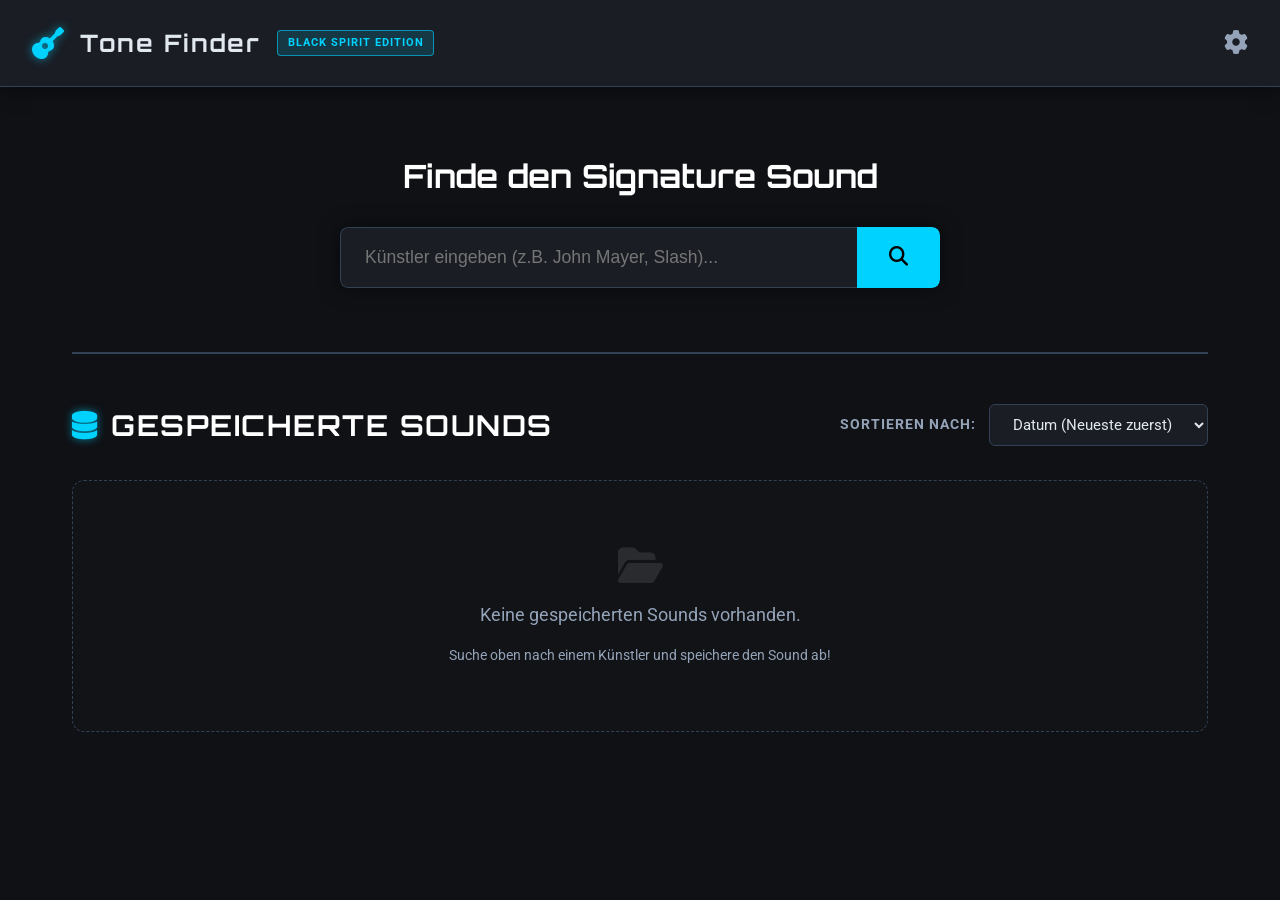
<file: tone-finder/index.html>
<!DOCTYPE html>
<html lang="de">
<head>
    <meta charset="UTF-8">
    <meta name="viewport" content="width=device-width, initial-scale=1.0">
    <title>Artist Tone Finder - H&K Black Spirit Edition</title>
    
    <!-- iOS PWA Meta Tags -->
    <meta name="apple-mobile-web-app-capable" content="yes">
    <meta name="apple-mobile-web-app-status-bar-style" content="black-translucent">
    <meta name="apple-mobile-web-app-title" content="Tone Finder">
    <meta name="theme-color" content="#0f1115">
    
    <style>
:root {
    --bg-dark: #0f1115;
    --bg-panel: #1a1d24;
    --bg-card: #232730;
    --text-main: #e2e8f0;
    --text-muted: #94a3b8;
    --hk-blue: #00d2ff;
    --hk-blue-glow: rgba(0, 210, 255, 0.6);
    --hk-blue-dim: rgba(0, 210, 255, 0.15);
    --error: #ef4444;
    --success: #10b981;
    --border-color: #334155;
}

* {
    margin: 0;
    padding: 0;
    box-sizing: border-box;
}

body {
    font-family: 'Roboto', sans-serif;
    background-color: var(--bg-dark);
    color: var(--text-main);
    line-height: 1.6;
    min-height: 100vh;
    display: flex;
    flex-direction: column;
}

h1, h2, h3, .knob-val, .channel-display {
    font-family: 'Orbitron', sans-serif;
}

header {
    display: flex;
    justify-content: space-between;
    align-items: center;
    padding: 1.5rem 2rem;
    background-color: var(--bg-panel);
    border-bottom: 1px solid var(--border-color);
    box-shadow: 0 4px 20px rgba(0, 0, 0, 0.4);
}

.logo {
    display: flex;
    align-items: center;
    gap: 1rem;
}

.logo i {
    font-size: 2rem;
    color: var(--hk-blue);
    text-shadow: 0 0 10px var(--hk-blue-glow);
}

.logo h1 {
    font-size: 1.5rem;
    font-weight: 700;
    letter-spacing: 2px;
}

.badge {
    background-color: var(--hk-blue-dim);
    color: var(--hk-blue);
    padding: 0.2rem 0.6rem;
    border-radius: 4px;
    font-size: 0.7rem;
    font-weight: bold;
    border: 1px solid var(--hk-blue-glow);
    text-transform: uppercase;
    letter-spacing: 1px;
}

.icon-btn {
    background: none;
    border: none;
    color: var(--text-muted);
    font-size: 1.5rem;
    cursor: pointer;
    transition: all 0.3s ease;
}

.icon-btn:hover {
    color: var(--hk-blue);
    transform: rotate(90deg);
}

main {
    flex: 1;
    padding: 2rem;
    max-width: 1200px;
    margin: 0 auto;
    width: 100%;
}

.search-section {
    text-align: center;
    margin-bottom: 3rem;
    margin-top: 2rem;
}

.search-section h2 {
    font-size: 2rem;
    margin-bottom: 1.5rem;
    color: #fff;
}

.search-box {
    display: flex;
    max-width: 600px;
    margin: 0 auto;
    position: relative;
    box-shadow: 0 0 20px rgba(0, 0, 0, 0.5);
    border-radius: 8px;
    overflow: hidden;
}

.search-box input {
    flex: 1;
    padding: 1.2rem 1.5rem;
    font-size: 1.1rem;
    border: none;
    background-color: var(--bg-panel);
    color: white;
    outline: none;
    border: 1px solid var(--border-color);
    border-right: none;
    border-top-left-radius: 8px;
    border-bottom-left-radius: 8px;
}

.search-box input:focus {
    border-color: var(--hk-blue);
    box-shadow: inset 0 0 10px var(--hk-blue-dim);
}

.search-box button {
    padding: 0 2rem;
    background-color: var(--hk-blue);
    color: #000;
    border: none;
    font-size: 1.2rem;
    cursor: pointer;
    transition: all 0.3s;
    border-top-right-radius: 8px;
    border-bottom-right-radius: 8px;
}

.search-box button:hover {
    background-color: #fff;
    box-shadow: 0 0 15px var(--hk-blue-glow);
}

#loading-msg {
    margin-top: 1.5rem;
    color: var(--hk-blue);
    font-size: 1.1rem;
    font-weight: 500;
}

.error-msg {
    margin-top: 1.5rem;
    color: var(--error);
}

/* Results Section */
#results-section {
    animation: fadeIn 0.5s ease-out;
}

.cards-container {
    display: grid;
    grid-template-columns: repeat(auto-fit, minmax(300px, 1fr));
    gap: 2rem;
    margin-bottom: 2rem;
}

.card {
    background-color: var(--bg-panel);
    border-radius: 12px;
    padding: 1.5rem;
    border: 1px solid var(--border-color);
    box-shadow: 0 10px 30px rgba(0,0,0,0.5);
}

.card h3 {
    display: flex;
    align-items: center;
    gap: 0.8rem;
    font-size: 1.2rem;
    margin-bottom: 1.5rem;
    color: var(--hk-blue);
    border-bottom: 1px solid var(--border-color);
    padding-bottom: 0.8rem;
}

.info-row {
    margin-bottom: 1rem;
    display: flex;
    flex-direction: column;
    gap: 0.3rem;
}

.info-row.tips-row {
    margin-top: 1.5rem;
}

.label {
    font-size: 0.85rem;
    color: var(--text-muted);
    text-transform: uppercase;
    letter-spacing: 1px;
}

.value {
    font-size: 1.1rem;
    font-weight: 500;
}

.text-block {
    background-color: var(--bg-card);
    padding: 1rem;
    border-radius: 8px;
    font-size: 0.95rem;
    line-height: 1.5;
    border-left: 3px solid var(--hk-blue);
}

/* Amp Dashboard */
.amp-dashboard {
    background-color: #111;
    border-radius: 12px;
    padding: 2rem;
    border: 2px solid #333;
    box-shadow: 0 20px 50px rgba(0,0,0,0.8), inset 0 0 60px rgba(0, 0, 0, 0.9);
    position: relative;
    overflow: hidden;
}

.amp-dashboard::before {
    content: '';
    position: absolute;
    top: 0; left: 0; right: 0; height: 100%;
    background: linear-gradient(180deg, rgba(255,255,255,0.05) 0%, rgba(0,0,0,0) 20%);
    pointer-events: none;
}

.amp-header {
    display: flex;
    justify-content: space-between;
    align-items: center;
    margin-bottom: 2rem;
    border-bottom: 2px solid #222;
    padding-bottom: 1rem;
}

.amp-header h2 {
    color: #555;
    font-size: 1.5rem;
    letter-spacing: 4px;
    text-shadow: 1px 1px 0 #000;
}

.channel-display {
    background-color: #000;
    padding: 0.5rem 1rem;
    border-radius: 4px;
    color: var(--hk-blue);
    font-size: 1.2rem;
    border: 1px solid var(--hk-blue-dim);
    box-shadow: inset 0 0 10px var(--hk-blue-dim), 0 0 15px var(--hk-blue-glow);
    text-shadow: 0 0 5px var(--hk-blue);
}

.channel-display span {
    font-weight: bold;
}

.knobs-container {
    display: flex;
    justify-content: space-between;
    flex-wrap: wrap;
    gap: 1.5rem;
    margin-bottom: 2rem;
}

.divider {
    width: 2px;
    background-color: #333;
    border-radius: 2px;
    margin: 0 1rem;
}

.knob-group {
    display: flex;
    flex-direction: column;
    align-items: center;
    gap: 0.8rem;
    width: 80px;
}

.knob {
    width: 60px;
    height: 60px;
    border-radius: 50%;
    background: radial-gradient(circle at 30% 30%, #444, #1a1a1a);
    box-shadow: 
        inset 0 0 5px rgba(0,0,0,1),
        0 5px 10px rgba(0,0,0,0.8),
        0 0 0 2px #0a0a0a;
    position: relative;
    transition: transform 0.8s cubic-bezier(0.2, 0.8, 0.2, 1);
}

.knob .pointer {
    position: absolute;
    top: 5px;
    left: 50%;
    transform: translateX(-50%);
    width: 4px;
    height: 15px;
    background-color: #fff;
    border-radius: 2px;
    box-shadow: 0 0 5px rgba(255,255,255,0.5);
}

.knob .glow {
    position: absolute;
    top: -5px; left: -5px; right: -5px; bottom: -5px;
    border-radius: 50%;
    box-shadow: 0 0 15px var(--hk-blue-glow);
    opacity: 0.3;
    pointer-events: none;
}

.master-knob .knob .pointer {
    background-color: var(--hk-blue);
    box-shadow: 0 0 8px var(--hk-blue);
}

.knob-label {
    font-size: 0.75rem;
    text-transform: uppercase;
    letter-spacing: 1px;
    color: #888;
    font-weight: bold;
}

.knob-val {
    background: #000;
    color: var(--hk-blue);
    padding: 0.2rem 0.5rem;
    border-radius: 4px;
    font-size: 0.8rem;
    border: 1px solid #333;
}

.fx-section {
    background-color: rgba(0,0,0,0.5);
    padding: 1rem;
    border-radius: 8px;
    border: 1px solid #333;
    display: flex;
    align-items: center;
    gap: 1rem;
}

/* Modal */
.modal {
    position: fixed;
    top: 0; left: 0; width: 100%; height: 100%;
    background-color: rgba(0, 0, 0, 0.8);
    display: flex;
    justify-content: center;
    align-items: center;
    z-index: 1000;
    backdrop-filter: blur(5px);
}

.modal.hidden {
    display: none;
}

.modal-content {
    background-color: var(--bg-panel);
    padding: 2.5rem;
    border-radius: 12px;
    max-width: 500px;
    width: 90%;
    position: relative;
    border: 1px solid var(--border-color);
    box-shadow: 0 20px 50px rgba(0,0,0,0.5);
}

.close-btn {
    position: absolute;
    top: 1rem; right: 1.5rem;
    font-size: 2rem;
    color: var(--text-muted);
    cursor: pointer;
    transition: color 0.2s;
}

.close-btn:hover {
    color: #fff;
}

.modal-content h2 {
    margin-bottom: 1rem;
    display: flex;
    align-items: center;
    gap: 0.8rem;
}

.modal-content p {
    margin-bottom: 1.5rem;
    color: var(--text-muted);
}

.input-group {
    display: flex;
    flex-direction: column;
    gap: 0.5rem;
    margin-bottom: 1.5rem;
}

.input-group input {
    padding: 0.8rem;
    border-radius: 6px;
    border: 1px solid var(--border-color);
    background-color: var(--bg-dark);
    color: white;
    font-size: 1rem;
}

.input-group input:focus {
    border-color: var(--hk-blue);
    outline: none;
}

.help-text {
    font-size: 0.85rem;
    color: var(--text-muted);
    margin-bottom: 1.5rem;
}

.help-text a {
    color: var(--hk-blue);
    text-decoration: none;
}

.help-text a:hover {
    text-decoration: underline;
}

.primary-btn {
    width: 100%;
    padding: 1rem;
    background-color: var(--hk-blue);
    color: #000;
    border: none;
    border-radius: 6px;
    font-size: 1.1rem;
    font-weight: bold;
    cursor: pointer;
    transition: all 0.3s;
}

.primary-btn:hover {
    background-color: #fff;
    box-shadow: 0 0 15px var(--hk-blue-glow);
}

.success-msg {
    color: var(--success);
    margin-top: 1rem;
    text-align: center;
    font-weight: bold;
}

.hidden {
    display: none !important;
}

@keyframes fadeIn {
    from { opacity: 0; transform: translateY(20px); }
    to { opacity: 1; transform: translateY(0); }
}

@media (max-width: 768px) {
    .knobs-container {
        justify-content: center;
    }
    .divider {
        display: none;
    }
}

/* --- Mediathek & Speichern Styling --- */
.action-bar {
    display: flex;
    justify-content: center;
    margin-top: 2rem;
    margin-bottom: 1rem;
}

.save-btn {
    background-color: var(--hk-blue-dim);
    color: var(--hk-blue);
    border: 1px solid var(--hk-blue);
    padding: 0.8rem 2rem;
    border-radius: 8px;
    font-size: 1.1rem;
    font-weight: bold;
    cursor: pointer;
    transition: all 0.3s ease;
    display: flex;
    align-items: center;
    gap: 0.8rem;
    box-shadow: 0 0 10px var(--hk-blue-dim);
    font-family: 'Orbitron', sans-serif;
    letter-spacing: 1px;
}

.save-btn:hover:not(:disabled) {
    background-color: var(--hk-blue);
    color: #000;
    box-shadow: 0 0 15px var(--hk-blue-glow);
}

.save-btn:disabled {
    opacity: 0.6;
    cursor: not-allowed;
}

.save-btn.saved {
    background-color: var(--success);
    color: #000;
    border-color: var(--success);
    box-shadow: 0 0 15px rgba(16, 185, 129, 0.4);
}

/* Library Section */
.library-section {
    margin-top: 4rem;
    border-top: 2px solid var(--border-color);
    padding-top: 3rem;
    animation: fadeIn 0.5s ease-out;
}

.library-header {
    display: flex;
    justify-content: space-between;
    align-items: center;
    margin-bottom: 2rem;
    flex-wrap: wrap;
    gap: 1.2rem;
}

.library-header h2 {
    font-family: 'Orbitron', sans-serif;
    color: #fff;
    display: flex;
    align-items: center;
    gap: 0.8rem;
    font-size: 1.8rem;
    text-transform: uppercase;
    letter-spacing: 1.5px;
}

.library-header h2 i {
    color: var(--hk-blue);
    text-shadow: 0 0 8px var(--hk-blue-glow);
}

.library-controls {
    display: flex;
    align-items: center;
    gap: 0.8rem;
}

.library-controls label {
    font-size: 0.85rem;
    color: var(--text-muted);
    text-transform: uppercase;
    letter-spacing: 1px;
    font-weight: bold;
}

.sort-select {
    background-color: var(--bg-panel);
    color: var(--text-main);
    border: 1px solid var(--border-color);
    padding: 0.6rem 1.2rem;
    border-radius: 6px;
    font-size: 0.95rem;
    outline: none;
    cursor: pointer;
    transition: all 0.3s;
    font-family: 'Roboto', sans-serif;
}

.sort-select:focus {
    border-color: var(--hk-blue);
    box-shadow: 0 0 8px var(--hk-blue-dim);
}

/* Preset Cards Grid */
.presets-grid {
    display: grid;
    grid-template-columns: repeat(auto-fill, minmax(290px, 1fr));
    gap: 1.5rem;
}

.preset-card {
    background-color: var(--bg-panel);
    border-radius: 12px;
    border: 1px solid var(--border-color);
    padding: 1.5rem;
    display: flex;
    flex-direction: column;
    justify-content: space-between;
    transition: all 0.3s cubic-bezier(0.25, 0.8, 0.25, 1);
    position: relative;
    box-shadow: 0 4px 10px rgba(0, 0, 0, 0.3);
}

.preset-card:hover {
    transform: translateY(-5px);
    border-color: var(--hk-blue);
    box-shadow: 0 10px 20px rgba(0, 210, 255, 0.15);
}

.preset-card-header {
    display: flex;
    justify-content: space-between;
    align-items: flex-start;
    margin-bottom: 1rem;
    gap: 0.5rem;
}

.preset-title {
    font-family: 'Orbitron', sans-serif;
    font-size: 1.25rem;
    color: #fff;
    font-weight: bold;
    word-break: break-word;
}

.preset-genre {
    background-color: var(--hk-blue-dim);
    color: var(--hk-blue);
    font-size: 0.75rem;
    font-weight: bold;
    padding: 0.2rem 0.5rem;
    border-radius: 4px;
    border: 1px solid rgba(0, 210, 255, 0.3);
    text-transform: uppercase;
    letter-spacing: 0.5px;
}

.preset-details {
    display: flex;
    flex-direction: column;
    gap: 0.5rem;
    margin-bottom: 1.5rem;
    font-size: 0.95rem;
}

.preset-detail-row {
    display: flex;
    justify-content: space-between;
    align-items: center;
    border-bottom: 1px solid rgba(255,255,255,0.03);
    padding-bottom: 0.3rem;
}

.preset-detail-row .lbl {
    color: var(--text-muted);
    font-size: 0.85rem;
    text-transform: uppercase;
    letter-spacing: 0.5px;
}

.preset-detail-row .val {
    font-weight: 500;
    color: var(--text-main);
}

.preset-channel-tag {
    font-size: 0.75rem;
    font-weight: bold;
    padding: 0.1rem 0.4rem;
    border-radius: 4px;
    border: 1px solid currentColor;
    letter-spacing: 0.5px;
    font-family: 'Orbitron', sans-serif;
}

.preset-channel-tag.clean { color: #00d2ff; }
.preset-channel-tag.crunch { color: #ff9f00; }
.preset-channel-tag.lead { color: #ff3b30; }
.preset-channel-tag.ultra { color: #af52de; }

.preset-actions {
    display: flex;
    gap: 0.8rem;
    margin-top: auto;
}

.preset-btn {
    flex: 1;
    padding: 0.7rem;
    border-radius: 6px;
    font-size: 0.9rem;
    font-weight: bold;
    cursor: pointer;
    transition: all 0.2s;
    text-align: center;
    border: none;
    display: flex;
    align-items: center;
    justify-content: center;
    gap: 0.5rem;
}

.btn-load {
    background-color: var(--hk-blue);
    color: #000;
}

.btn-load:hover {
    background-color: #fff;
    box-shadow: 0 0 12px var(--hk-blue-glow);
}

.btn-delete {
    background-color: transparent;
    color: var(--error);
    border: 1px solid rgba(239, 68, 68, 0.3);
}

.btn-delete:hover {
    background-color: var(--error);
    color: #fff;
    border-color: var(--error);
}

.empty-library {
    grid-column: 1 / -1;
    text-align: center;
    padding: 4rem 2rem;
    color: var(--text-muted);
    background-color: rgba(255,255,255,0.01);
    border-radius: 12px;
    border: 1px dashed var(--border-color);
    display: flex;
    flex-direction: column;
    align-items: center;
    gap: 1rem;
}

.empty-library i {
    font-size: 2.5rem;
    color: rgba(255,255,255,0.1);
}

.empty-library p {
    font-size: 1.1rem;
}
</style>
    <link rel="preconnect" href="https://fonts.googleapis.com">
    <link rel="preconnect" href="https://fonts.gstatic.com" crossorigin>
    <link href="https://fonts.googleapis.com/css2?family=Orbitron:wght@400;700&family=Roboto:wght@300;400;700&display=swap" rel="stylesheet">
    <link rel="stylesheet" href="https://cdnjs.cloudflare.com/ajax/libs/font-awesome/6.4.0/css/all.min.css">
</head>
<body>
    <header>
        <div class="logo">
            <i class="fa-solid fa-guitar"></i>
            <h1>Tone Finder</h1>
            <span class="badge">Black Spirit Edition</span>
        </div>
        <button id="settings-btn" class="icon-btn" title="API Einstellungen"><i class="fa-solid fa-gear"></i></button>
    </header>

    <main>
        <section class="search-section">
            <h2>Finde den Signature Sound</h2>
            <div class="search-box">
                <input type="text" id="artist-input" placeholder="Künstler eingeben (z.B. John Mayer, Slash)..." autocomplete="off">
                <button id="search-btn"><i class="fa-solid fa-magnifying-glass"></i></button>
            </div>
            <p id="loading-msg" class="hidden"><i class="fa-solid fa-circle-notch fa-spin"></i> KI analysiert den Sound...</p>
            <p id="error-msg" class="hidden error-msg"></p>
        </section>

        <section id="results-section" class="hidden">
            <div class="cards-container">
                
                <!-- Guitar Info Card -->
                <div class="card guitar-card">
                    <h3><i class="fa-solid fa-music"></i> Instrument & Pickups</h3>
                    <div class="info-row">
                        <span class="label">Gitarrentyp:</span>
                        <span id="res-guitar" class="value">-</span>
                    </div>
                    <div class="info-row">
                        <span class="label">Pickup Position:</span>
                        <span id="res-pickup" class="value">-</span>
                    </div>
                </div>

                <!-- Playstyle Card -->
                <div class="card playstyle-card">
                    <h3><i class="fa-solid fa-bolt"></i> Spielstil & Skalen</h3>
                    <div class="info-row">
                        <span class="label">Solo Skalen:</span>
                        <span id="res-scales" class="value">-</span>
                    </div>
                    <div class="info-row tips-row">
                        <span class="label">Tipps:</span>
                        <p id="res-tips" class="value text-block">-</p>
                    </div>
                </div>
            </div>

            <!-- Amp Dashboard Card -->
            <div class="amp-dashboard">
                <div class="amp-header">
                    <h2>Black Spirit 200 Settings</h2>
                    <div class="channel-display">
                        CH: <span id="res-channel">CLEAN</span>
                    </div>
                </div>
                
                <div class="knobs-container">
                    <div class="knob-group">
                        <div class="knob" id="knob-gain">
                            <div class="pointer"></div>
                            <div class="glow"></div>
                        </div>
                        <span class="knob-label">Gain</span>
                        <span class="knob-val" id="val-gain">0</span>
                    </div>
                    <div class="knob-group">
                        <div class="knob" id="knob-bass">
                            <div class="pointer"></div>
                            <div class="glow"></div>
                        </div>
                        <span class="knob-label">Bass</span>
                        <span class="knob-val" id="val-bass">0</span>
                    </div>
                    <div class="knob-group">
                        <div class="knob" id="knob-mid">
                            <div class="pointer"></div>
                            <div class="glow"></div>
                        </div>
                        <span class="knob-label">Mid</span>
                        <span class="knob-val" id="val-mid">0</span>
                    </div>
                    <div class="knob-group">
                        <div class="knob" id="knob-treble">
                            <div class="pointer"></div>
                            <div class="glow"></div>
                        </div>
                        <span class="knob-label">Treble</span>
                        <span class="knob-val" id="val-treble">0</span>
                    </div>
                    <div class="divider"></div>
                    <div class="knob-group master-knob">
                        <div class="knob" id="knob-resonance">
                            <div class="pointer"></div>
                            <div class="glow"></div>
                        </div>
                        <span class="knob-label">Resonance</span>
                        <span class="knob-val" id="val-resonance">0</span>
                    </div>
                    <div class="knob-group master-knob">
                        <div class="knob" id="knob-presence">
                            <div class="pointer"></div>
                            <div class="glow"></div>
                        </div>
                        <span class="knob-label">Presence</span>
                        <span class="knob-val" id="val-presence">0</span>
                    </div>
                    <div class="knob-group master-knob">
                        <div class="knob" id="knob-sagging">
                            <div class="pointer"></div>
                            <div class="glow"></div>
                        </div>
                        <span class="knob-label">Sagging</span>
                        <span class="knob-val" id="val-sagging">0</span>
                    </div>
                </div>

                <div class="fx-section">
                    <span class="label">Effekte:</span>
                    <span id="res-fx" class="value">-</span>
                </div>
            </div>

            <!-- Action Bar zum Speichern -->
            <div class="action-bar">
                <button id="save-tone-btn" class="save-btn"><i class="fa-solid fa-bookmark"></i> Sound speichern</button>
            </div>
        </section>

        <!-- Mediathek / Offline-Datenbank -->
        <section class="library-section" id="library-section">
            <div class="library-header">
                <h2><i class="fa-solid fa-database"></i> Gespeicherte Sounds</h2>
                <div class="library-controls">
                    <label for="sort-select">Sortieren nach:</label>
                    <select id="sort-select" class="sort-select">
                        <option value="date">Datum (Neueste zuerst)</option>
                        <option value="name">Künstler</option>
                        <option value="genre">Musikrichtung</option>
                        <option value="guitar">Gitarrentyp</option>
                    </select>
                </div>
            </div>
            <div class="presets-grid" id="presets-grid">
                <!-- Wird dynamisch durch JS befüllt -->
            </div>
        </section>
    </main>

    <!-- Settings Modal -->
    <div id="settings-modal" class="modal hidden">
        <div class="modal-content">
            <span class="close-btn" id="close-settings">&times;</span>
            <h2><i class="fa-solid fa-key"></i> API Einstellungen</h2>
            <p>Um die KI für die Soundsuche zu nutzen, benötigst du einen kostenlosen Google Gemini API Key.</p>
            <div class="input-group">
                <label for="api-key">Gemini API Key</label>
                <input type="password" id="api-key" placeholder="AIzaSy...">
            </div>
            <p class="help-text">Den Key erhältst du kostenlos im <a href="https://aistudio.google.com/app/apikey" target="_blank">Google AI Studio</a>. Der Key wird nur lokal in deinem Browser gespeichert.</p>
            <button id="save-key-btn" class="primary-btn">Speichern</button>
            <p id="save-msg" class="success-msg hidden">Gespeichert!</p>
        </div>
    </div>

    <script>
const DOM = {
    settingsBtn: document.getElementById('settings-btn'),
    settingsModal: document.getElementById('settings-modal'),
    closeSettings: document.getElementById('close-settings'),
    apiKeyInput: document.getElementById('api-key'),
    saveKeyBtn: document.getElementById('save-key-btn'),
    saveMsg: document.getElementById('save-msg'),
    
    artistInput: document.getElementById('artist-input'),
    searchBtn: document.getElementById('search-btn'),
    loadingMsg: document.getElementById('loading-msg'),
    errorMsg: document.getElementById('error-msg'),
    resultsSection: document.getElementById('results-section'),
    
    resGuitar: document.getElementById('res-guitar'),
    resPickup: document.getElementById('res-pickup'),
    resScales: document.getElementById('res-scales'),
    resTips: document.getElementById('res-tips'),
    resChannel: document.getElementById('res-channel'),
    resFx: document.getElementById('res-fx'),
    
    saveToneBtn: document.getElementById('save-tone-btn'),
    presetsGrid: document.getElementById('presets-grid'),
    sortSelect: document.getElementById('sort-select'),
    
    knobs: {
        gain: document.getElementById('knob-gain'),
        bass: document.getElementById('knob-bass'),
        mid: document.getElementById('knob-mid'),
        treble: document.getElementById('knob-treble'),
        resonance: document.getElementById('knob-resonance'),
        presence: document.getElementById('knob-presence'),
        sagging: document.getElementById('knob-sagging')
    },
    vals: {
        gain: document.getElementById('val-gain'),
        bass: document.getElementById('val-bass'),
        mid: document.getElementById('val-mid'),
        treble: document.getElementById('val-treble'),
        resonance: document.getElementById('val-resonance'),
        presence: document.getElementById('val-presence'),
        sagging: document.getElementById('val-sagging')
    }
};

// State
let currentToneData = null;
let currentArtistName = '';
let presets = [];

// Initialize
let apiKey = localStorage.getItem('gemini_api_key') || '';
DOM.apiKeyInput.value = apiKey;
loadPresets();
renderPresets();

// Event Listeners
DOM.settingsBtn.addEventListener('click', () => DOM.settingsModal.classList.remove('hidden'));
DOM.closeSettings.addEventListener('click', () => DOM.settingsModal.classList.add('hidden'));
DOM.saveKeyBtn.addEventListener('click', () => {
    apiKey = DOM.apiKeyInput.value.trim();
    localStorage.setItem('gemini_api_key', apiKey);
    DOM.saveMsg.classList.remove('hidden');
    setTimeout(() => {
        DOM.saveMsg.classList.add('hidden');
        DOM.settingsModal.classList.add('hidden');
    }, 1500);
});

DOM.searchBtn.addEventListener('click', performSearch);
DOM.artistInput.addEventListener('keypress', (e) => {
    if (e.key === 'Enter') performSearch();
});

DOM.saveToneBtn.addEventListener('click', savePreset);
DOM.sortSelect.addEventListener('change', renderPresets);

async function performSearch() {
    const artist = DOM.artistInput.value.trim();
    if (!artist) return;
    
    if (!apiKey) {
        showError("Bitte hinterlege zuerst deinen Gemini API Key in den Einstellungen (Zahnrad-Icon).");
        DOM.settingsModal.classList.remove('hidden');
        return;
    }

    currentArtistName = artist;
    
    // UI Reset
    DOM.resultsSection.classList.add('hidden');
    DOM.errorMsg.classList.add('hidden');
    DOM.loadingMsg.classList.remove('hidden');
    
    DOM.saveToneBtn.disabled = true;
    DOM.saveToneBtn.classList.remove('saved');
    DOM.saveToneBtn.innerHTML = '<i class="fa-solid fa-bookmark"></i> Sound speichern';

    try {
        const toneData = await fetchToneData(artist);
        currentToneData = toneData;
        updateUI(toneData);
        DOM.loadingMsg.classList.add('hidden');
        DOM.resultsSection.classList.remove('hidden');
        DOM.saveToneBtn.disabled = false;
        
        // If this artist is already saved, show saved state
        const index = presets.findIndex(p => p.artist.toLowerCase() === artist.toLowerCase());
        if (index > -1) {
            DOM.saveToneBtn.classList.add('saved');
            DOM.saveToneBtn.innerHTML = '<i class="fa-solid fa-check"></i> Sound aktualisieren / gespeichert';
        }
    } catch (error) {
        console.error("API Error:", error);
        DOM.loadingMsg.classList.add('hidden');
        showError("Fehler bei der Generierung: " + error.message);
    }
}

function showError(msg) {
    DOM.errorMsg.textContent = msg;
    DOM.errorMsg.classList.remove('hidden');
    DOM.saveToneBtn.disabled = true;
}

async function fetchToneData(artist) {
    const url = `https://generativelanguage.googleapis.com/v1beta/models/gemini-2.5-flash:generateContent?key=${apiKey}`;
    
    const systemInstruction = `Du bist ein professioneller Gitarrentechniker. Der User gibt dir einen Künstler.
Du gibst ihm exakte Tone-Einstellungen zurück. 
Gehe spezifisch auf den Hughes & Kettner Black Spirit 200 Verstärker ein.
Erzeuge eine valide JSON-Antwort, die exakt diesem Schema folgt:
{
  "guitarType": "String",
  "pickupPosition": "String",
  "genre": "String (z.B. Blues, Hard Rock, Metal, Jazz, Alternative)",
  "channel": "CLEAN, CRUNCH, LEAD, oder ULTRA",
  "gain": Number (0-10),
  "bass": Number (0-10),
  "mid": Number (0-10),
  "treble": Number (0-10),
  "resonance": Number (0-10),
  "presence": Number (0-10),
  "sagging": Number (0-10),
  "effects": "String (kurz)",
  "soloScales": "String (kurz)",
  "tips": "String (1-2 Sätze)"
}`;

    const prompt = `Künstler: ${artist}`;

    const requestBody = {
        contents: [{
            role: "user",
            parts: [{ text: prompt }]
        }],
        systemInstruction: {
            role: "system",
            parts: [{ text: systemInstruction }]
        },
        generationConfig: {
            temperature: 0.2,
            responseMimeType: "application/json"
        }
    };

    const response = await fetch(url, {
        method: 'POST',
        headers: {
            'Content-Type': 'application/json'
        },
        body: JSON.stringify(requestBody)
    });

    if (!response.ok) {
        const errorData = await response.json();
        throw new Error(errorData.error?.message || "Unbekannter API Fehler");
    }

    const data = await response.json();
    const rawText = data.candidates[0].content.parts[0].text;
    return JSON.parse(rawText);
}

function updateUI(data) {
    DOM.resGuitar.textContent = data.guitarType || "Standard Stratocaster";
    DOM.resPickup.textContent = data.pickupPosition || "Neck";
    DOM.resScales.textContent = data.soloScales || "Minor Pentatonic";
    DOM.resTips.textContent = data.tips || "-";
    DOM.resChannel.textContent = data.channel || "CLEAN";
    DOM.resFx.textContent = data.effects || "Keine";

    // Set Knobs
    setKnob('gain', data.gain || 5);
    setKnob('bass', data.bass || 5);
    setKnob('mid', data.mid || 5);
    setKnob('treble', data.treble || 5);
    setKnob('resonance', data.resonance || 5);
    setKnob('presence', data.presence || 5);
    setKnob('sagging', data.sagging || 5);
}

function setKnob(knobId, value) {
    // Value is 0 to 10
    // Map 0 to -135deg, 10 to +135deg
    const numVal = parseFloat(value);
    const degree = (numVal / 10) * 270 - 135;
    
    if (DOM.knobs[knobId]) {
        DOM.knobs[knobId].style.transform = `rotate(${degree}deg)`;
    }
    if (DOM.vals[knobId]) {
        DOM.vals[knobId].textContent = numVal.toFixed(1);
    }
}

// --- Mediathek & Offline-Datenbank Funktionen ---

function loadPresets() {
    try {
        const stored = localStorage.getItem('tone_finder_presets');
        presets = stored ? JSON.parse(stored) : [];
    } catch (e) {
        console.error("Fehler beim Laden der Presets aus localStorage", e);
        presets = [];
    }
}

function savePreset() {
    if (!currentToneData || !currentArtistName) return;
    
    const newPreset = {
        id: 'preset_' + Date.now(),
        artist: currentArtistName,
        date: new Date().toISOString(),
        ...currentToneData
    };
    
    // Prüfen, ob der Künstler bereits existiert (Case-insensitive) und aktualisieren statt duplizieren
    const index = presets.findIndex(p => p.artist.toLowerCase() === currentArtistName.toLowerCase());
    if (index > -1) {
        // ID beibehalten, Rest aktualisieren
        newPreset.id = presets[index].id;
        newPreset.date = presets[index].date; // Erstellungsdatum beibehalten
        presets[index] = newPreset;
    } else {
        presets.push(newPreset);
    }
    
    try {
        localStorage.setItem('tone_finder_presets', JSON.stringify(presets));
        
        // Button-Feedback
        DOM.saveToneBtn.classList.add('saved');
        DOM.saveToneBtn.innerHTML = '<i class="fa-solid fa-check"></i> Sound gespeichert!';
        
        renderPresets();
        
        setTimeout(() => {
            if (DOM.saveToneBtn.classList.contains('saved') && currentArtistName === newPreset.artist) {
                DOM.saveToneBtn.innerHTML = '<i class="fa-solid fa-check"></i> Sound aktualisieren / gespeichert';
            }
        }, 3000);
    } catch (e) {
        console.error("Fehler beim Speichern in localStorage", e);
        alert("Speichern fehlgeschlagen: Der lokale Speicher Ihres Browsers ist möglicherweise voll oder deaktiviert.");
    }
}

function deletePreset(id) {
    presets = presets.filter(p => p.id !== id);
    try {
        localStorage.setItem('tone_finder_presets', JSON.stringify(presets));
        renderPresets();
        
        // Wenn das gelöschte Preset dem aktuell angezeigten entspricht, Save-Button zurücksetzen
        if (currentToneData) {
            const stillSaved = presets.some(p => p.artist.toLowerCase() === currentArtistName.toLowerCase());
            if (!stillSaved) {
                DOM.saveToneBtn.classList.remove('saved');
                DOM.saveToneBtn.innerHTML = '<i class="fa-solid fa-bookmark"></i> Sound speichern';
            }
        }
    } catch (e) {
        console.error("Fehler beim Löschen aus localStorage", e);
    }
}

function loadPresetIntoUI(preset) {
    currentToneData = {
        guitarType: preset.guitarType,
        pickupPosition: preset.pickupPosition,
        genre: preset.genre,
        channel: preset.channel,
        gain: preset.gain,
        bass: preset.bass,
        mid: preset.mid,
        treble: preset.treble,
        resonance: preset.resonance,
        presence: preset.presence,
        sagging: preset.sagging,
        effects: preset.effects,
        soloScales: preset.soloScales,
        tips: preset.tips
    };
    currentArtistName = preset.artist;
    DOM.artistInput.value = preset.artist;
    
    // UI aktualisieren
    updateUI(currentToneData);
    
    // Bereich anzeigen
    DOM.resultsSection.classList.remove('hidden');
    
    // Button auf "Gespeichert" setzen
    DOM.saveToneBtn.disabled = false;
    DOM.saveToneBtn.classList.add('saved');
    DOM.saveToneBtn.innerHTML = '<i class="fa-solid fa-check"></i> Sound geladen & gespeichert';
    
    // Scroll zum Dashboard
    DOM.resultsSection.scrollIntoView({ behavior: 'smooth' });
    
    // Benachrichtige die Suite, ChromaChord zu öffnen und Tonleitern in A anzuzeigen
    if (window.parent && window.parent !== window) {
        window.parent.postMessage({ type: 'OPEN_CHROMACHORD_SCALES', root: 'A' }, '*');
    }
}

function renderPresets() {
    const sortBy = DOM.sortSelect.value;
    let sortedPresets = [...presets];
    
    if (sortBy === 'name') {
        sortedPresets.sort((a, b) => a.artist.localeCompare(b.artist));
    } else if (sortBy === 'genre') {
        sortedPresets.sort((a, b) => (a.genre || '').localeCompare(b.genre || ''));
    } else if (sortBy === 'guitar') {
        sortedPresets.sort((a, b) => (a.guitarType || '').localeCompare(b.guitarType || ''));
    } else {
        // Standard: Nach Datum (Neueste zuerst)
        sortedPresets.sort((a, b) => new Date(b.date) - new Date(a.date));
    }
    
    DOM.presetsGrid.innerHTML = '';
    
    if (sortedPresets.length === 0) {
        DOM.presetsGrid.innerHTML = `
            <div class="empty-library">
                <i class="fa-solid fa-folder-open"></i>
                <p>Keine gespeicherten Sounds vorhanden.</p>
                <span style="font-size: 0.85rem; color: var(--text-muted);">Suche oben nach einem Künstler und speichere den Sound ab!</span>
            </div>
        `;
        return;
    }
    
    sortedPresets.forEach(preset => {
        const card = document.createElement('div');
        card.className = 'preset-card';
        
        const chClass = (preset.channel || 'clean').toLowerCase();
        
        card.innerHTML = `
            <div>
                <div class="preset-card-header">
                    <span class="preset-title">${escapeHTML(preset.artist)}</span>
                    <span class="preset-genre">${escapeHTML(preset.genre || 'Sonstiges')}</span>
                </div>
                <div class="preset-details">
                    <div class="preset-detail-row">
                        <span class="lbl">Gitarre:</span>
                        <span class="val">${escapeHTML(preset.guitarType)}</span>
                    </div>
                    <div class="preset-detail-row">
                        <span class="lbl">Kanal:</span>
                        <span class="preset-channel-tag ${chClass}">${escapeHTML(preset.channel)}</span>
                    </div>
                    <div class="preset-detail-row">
                        <span class="lbl">Gain:</span>
                        <span class="val">${preset.gain.toFixed(1)}</span>
                    </div>
                </div>
            </div>
            <div class="preset-actions">
                <button class="preset-btn btn-load"><i class="fa-solid fa-play"></i> Laden</button>
                <button class="preset-btn btn-delete"><i class="fa-solid fa-trash"></i> Löschen</button>
            </div>
        `;
        
        // Event-Listeners für Buttons
        card.querySelector('.btn-load').addEventListener('click', () => loadPresetIntoUI(preset));
        card.querySelector('.btn-delete').addEventListener('click', (e) => {
            e.stopPropagation();
            if (confirm(`Sound für "${preset.artist}" wirklich löschen?`)) {
                deletePreset(preset.id);
            }
        });
        
        DOM.presetsGrid.appendChild(card);
    });
}

function escapeHTML(str) {
    if (!str) return '';
    return str.replace(/[&<>'"]/g, 
        tag => ({ '&': '&amp;', '<': '&lt;', '>': '&gt;', "'": '&#39;', '"': '&quot;' }[tag] || tag)
    );
}

</script>
</body>
</html>
</file>
